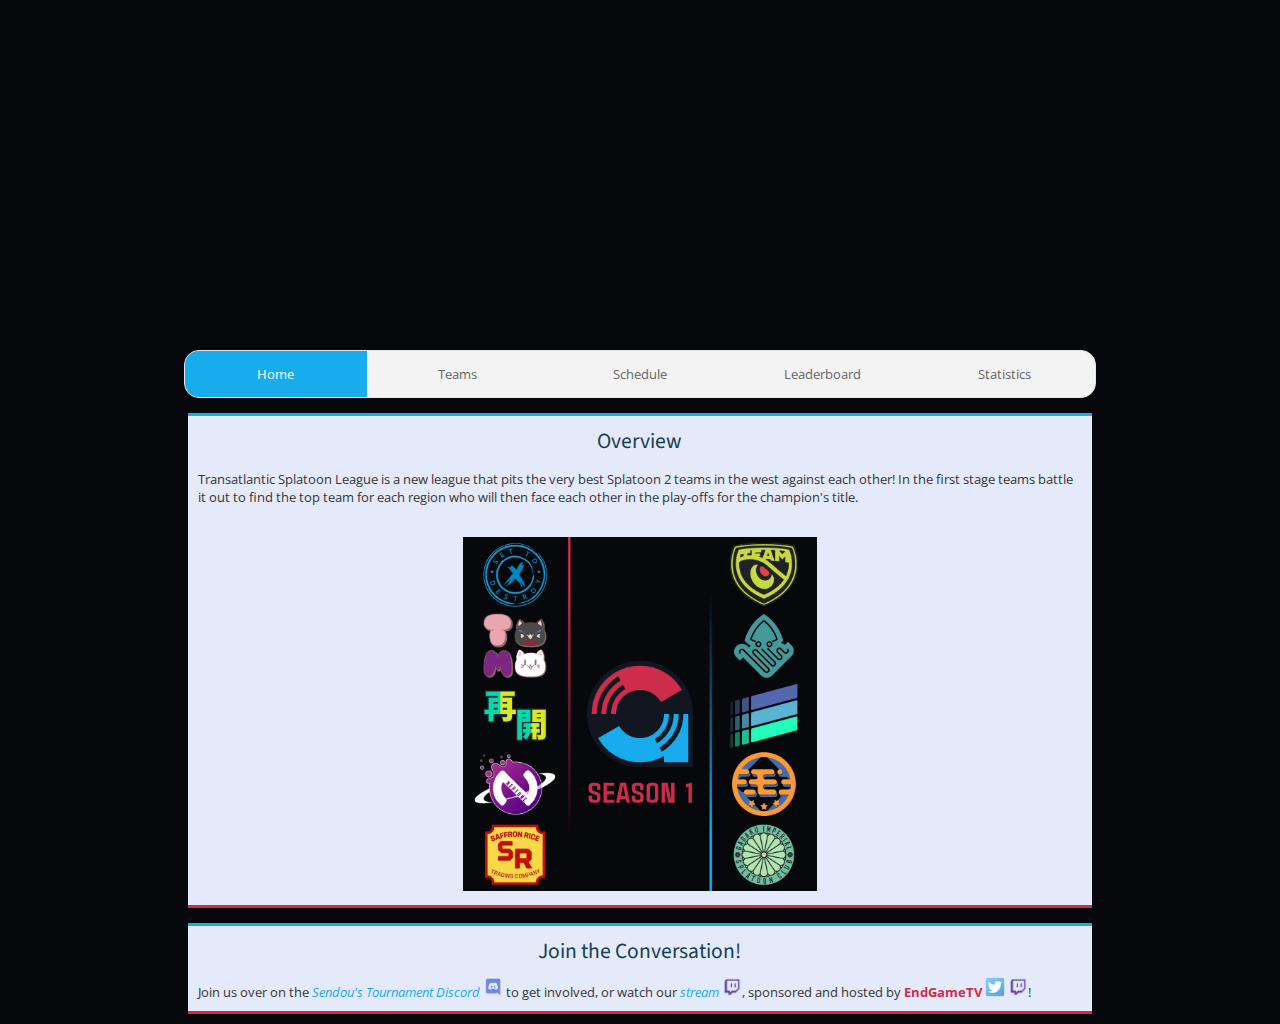
<file: index.html>
<!DOCTYPE html>
<html lang="en">
<head>
	<meta charset="utf-8">
    <link rel="shortcut icon" href="./img/logos/favicon.ico" type="image/x-icon">
    <link href="https://fonts.googleapis.com/css?family=Open+Sans|Roboto|Source+Sans+Pro|PT+Sans" rel="stylesheet">
    <title>Transatlantic Splatoon League</title>
    <link href="./style.css" rel="stylesheet">
</head>

<body> 
    <div id="wrapper">
        <div id="bg_img"></div>
    </div>

    <div class="clearfix"></div>

    <div id="container">
        <div class="nav">
            <ul>
                    <li><a class="active" href="./">Home</a></li>
                    <li><a href="./teams.html">Teams</a></li>
                    <li><a href="./schedule.html">Schedule</a></li>
                    <li><a href="./leaderboard.html">Leaderboard</a></li>
                    <li class="dropdown">
                        <a href="javascript:void(0)" class="dropbtn">Statistics</a>
                        <div class="dropdown-content">
                            <a href="./statistics/teams.html">Teams</a>
                            <a href="./statistics/maps.html">Maps</a>
                            <a href="./statistics/weapons.html">Weapons</a>
                            <a href="./statistics/modes.html">Modes</a>
                            <a href="./statistics/players.html">Players</a>
                        </div>
                    </li>
            </ul>
        </div>

        <div class="content">
            <header id="current-tournament">Overview</header>
            <p>Transatlantic Splatoon League is a new league that pits the very best Splatoon 2 teams in the west against each other! 
                In the first stage teams battle it out to find the top team for each region who will then face each other in the play-offs for the champion's title.</p>
            

            <br />
            <center><img src="./img/logos/Season_1_Generic.png" class="season_img"/></center>
        </div>

        <div class="content">
            <header id="convo">Join the Conversation!</header>
            Join us over on the <i>Sendou's Tournament Discord</i> <a href="https://discord.gg/88fUThe"><img src="./img/logos/discord.png" title="Discord" style="width:20px;height:20px;" /></a> to get involved, 
            or watch our <i>stream</i> <a href="https://twitch.com/sendou"><img src="./img/logos/twitch.png" title="Twitch" style="width:20px;height:20px;" /></a>, 
            sponsored and hosted by <b>EndGameTV</b> <a href="https://twitter.com/EndGame_TV"><img src="./img/logos/twitter.png" title="Twitter" style="width:20px;height:20px;" /></a> <a href="https://twitch.com/endgametv1"><img src="./img/logos/twitch.png" title="Twitch" style="width:20px;height:20px;" /></a>! 
        </div>


        <!--
        <div class=content>
            <header id="social">Social</header>
            <center>
                <a class="twitter-timeline"  href="https://twitter.com/TobyBaratta/lists/splatasl" data-widget-id="974487317732732928">#SplatTASL Tweets</a>
                <script>!function(d,s,id){var js,fjs=d.getElementsByTagName(s)[0],p=/^http:/.test(d.location)?'http':'https';if(!d.getElementById(id)){js=d.createElement(s);js.id=id;js.src=p+"://platform.twitter.com/widgets.js";fjs.parentNode.insertBefore(js,fjs);}}(document,"script","twitter-wjs");</script>
            </center>
        </div>

         <div class="content">
            <header id="play-of-the-week">Play of the Week</header>
            <div class="showcase">Lorem ipsum dolor sit amet, consectetur adipiscing elit, sed do eiusmod tempor incididunt ut labore et dolore magna aliqua. Ut enim ad minim veniam, quis nostrud exercitation ullamco laboris nisi ut aliquip ex ea commodo consequat. Duis aute irure dolor in reprehenderit in voluptate velit esse cillum dolore eu fugiat nulla pariatur. Excepteur sint occaecat cupidatat non proident, sunt in culpa qui officia deserunt mollit anim id est laborum.</div>

            <h3>Lorem Ipsum</h3>
            <p>Lorem ipsum dolor sit amet, consectetur adipiscing elit, sed do eiusmod tempor incididunt ut labore et dolore magna aliqua. Ut enim ad minim veniam, quis nostrud exercitation ullamco laboris nisi ut aliquip ex ea commodo consequat. Duis aute irure dolor in reprehenderit in voluptate velit esse cillum dolore eu fugiat nulla pariatur. Excepteur sint occaecat cupidatat non proident, sunt in culpa qui officia deserunt mollit anim id est laborum</p>
        </div> -->
    </div>
</body>
</html>
</file>
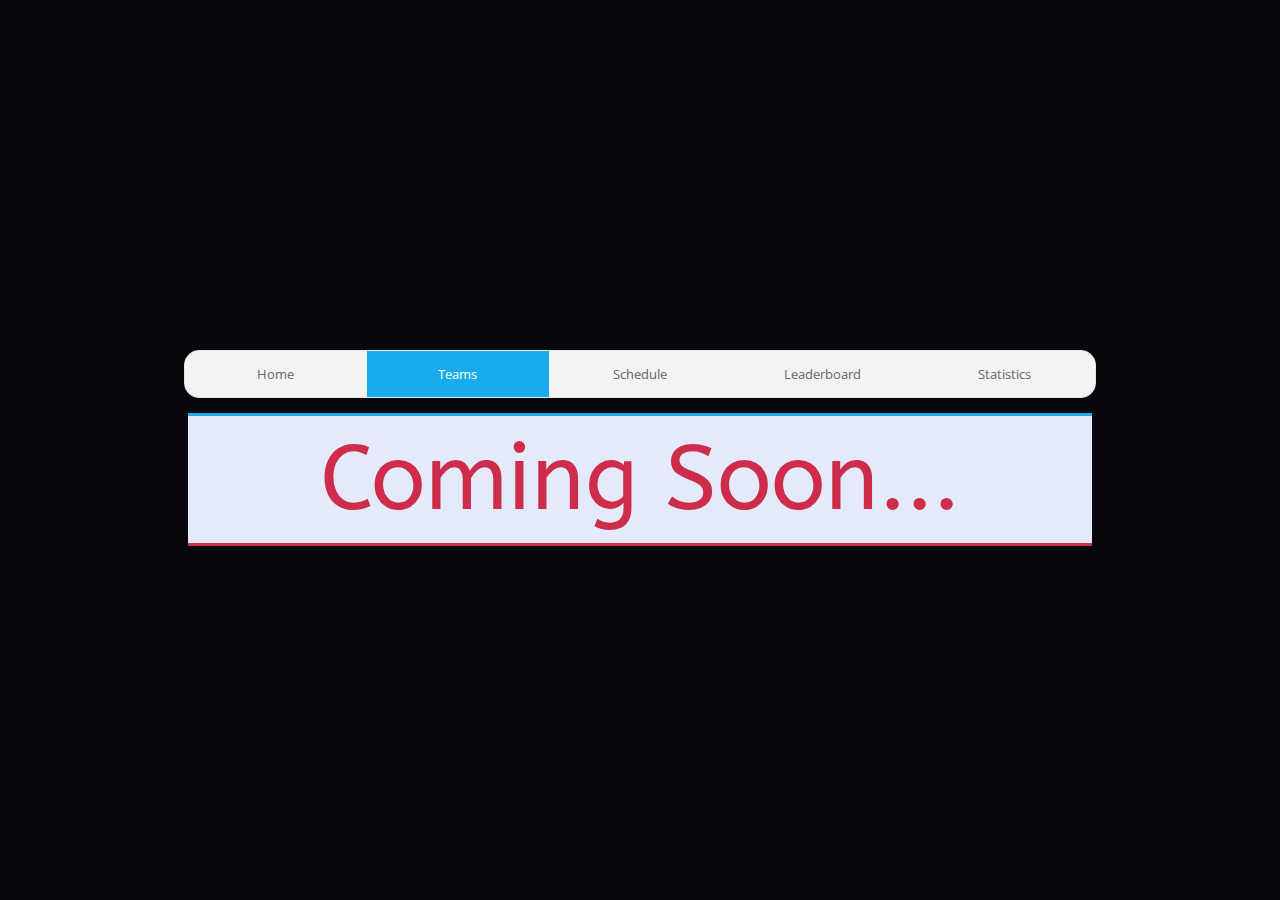
<file: header.html>
<!DOCTYPE html>
<html lang="en">
<head>
	<meta charset="utf-8">
    <link rel="shortcut icon" href="./img/logos/favicon.ico" type="image/x-icon">
    <link href="https://fonts.googleapis.com/css?family=Open+Sans|Roboto|Source+Sans+Pro|PT+Sans|ABeeZee" rel="stylesheet">

    <link href="./style.css" rel="stylesheet">
</head>

<body> 
    <div id="wrapper">
        <div id="bg_img"></div>
    </div>

    <div class="clearfix"></div>

    <div id="container">
        <div class="nav">
            <ul>
                    <li><a href="./">Home</a></li>
                    <li><a class="active" href="./teams.html">Teams</a></li>
                    <li><a href="./schedule.html">Schedule</a></li>
                    <li><a href="./leaderboard.html">Leaderboard</a></li>
                    <li class="dropdown">
                        <a href="javascript:void(0)" class="dropbtn">Statistics</a>
                        <div class="dropdown-content">
                            <a href="./statistics/teams.html">Teams</a>
                            <a href="./statistics/maps.html">Maps</a>
                            <a href="./statistics/weapons.html">Weapons</a>
                            <a href="./statistics/modes.html">Modes</a>
                            <a href="./statistics/players.html">Players</a>
                        </div>
                    </li>
            </ul>
        </div>
    </div>
    <div class="content">
        <tbd>Coming Soon...</tbd>
    </div>
</body>
</html>
</file>
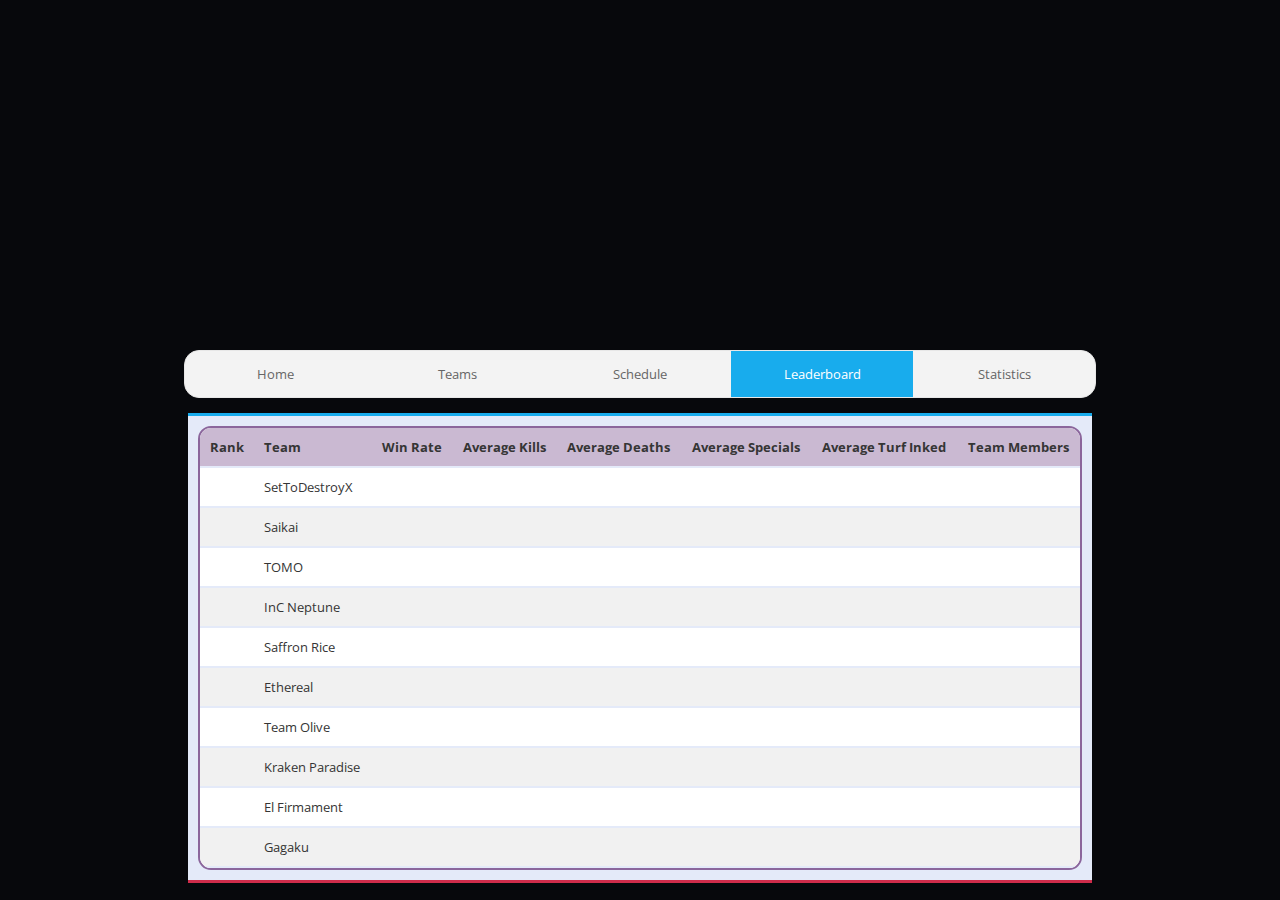
<file: leaderboard.html>
<!DOCTYPE html>
<html lang="en">
<head>
	<meta charset="utf-8">
    <link rel="shortcut icon" href="./img/logos/favicon.ico" type="image/x-icon">
    <link href="https://fonts.googleapis.com/css?family=Open+Sans|Roboto|Source+Sans+Pro|PT+Sans|ABeeZee" rel="stylesheet">
    <title>Transatlantic Splatoon League</title>

    <link href="./style.css" rel="stylesheet">
    <script src="./transatlantic.js"></script>
</head>

<body> 
    <div id="wrapper">
        <div id="bg_img"></div>
    </div>

    <div class="clearfix"></div>

    <div id="container">
        <div class="nav">
            <ul>
                <li><a href="./">Home</a></li>
                <li><a href="./teams.html">Teams</a></li>
                <li><a href="./schedule.html">Schedule</a></li>
                <li><a class="active" href="./leaderboard.html">Leaderboard</a></li>
                <li class="dropdown">
                    <a href="javascript:void(0)" class="dropbtn">Statistics</a>
                    <div class="dropdown-content">
                        <a href="./statistics/teams.html">Teams</a>
                        <a href="./statistics/maps.html">Maps</a>
                        <a href="./statistics/weapons.html">Weapons</a>
                        <a href="./statistics/modes.html">Modes</a>
                        <a href="./statistics/players.html">Players</a>
                    </div>
                </li>
            </ul>
        </div>

        <div class="content">
            <table id="leaderboard">
                <thead>
                    <tr>
                        <th onclick="sortTable(0)">Rank</th>
                        <th onclick="sortTable(1)">Team</th>
                        <th onclick="sortTable(2)">Win Rate</th>
                        <th onclick="sortTable(3)">Average Kills</th>
                        <th onclick="sortTable(4)">Average Deaths</th>
                        <th onclick="sortTable(5)">Average Specials</th>
                        <th onclick="sortTable(6)">Average Turf Inked</th>
                        <th onclick="sortTable(7)">Team Members</th>
                    </tr>
                </thead>
                <tbody>
                    <tr>
                        <td data-column="Rank"></td>
                        <td data-column="Team">SetToDestroyX</td>
                        <td data-column="Win Rate"></td>
                        <td data-column="Average Kills"></td>
                        <td data-column="Average Deaths"></td>
                        <td data-column="Average Specials"></td>
                        <td data-column="Average Turf Inked"></td>
                        <td data-column="Team Members"></td>
                    </tr>
                    <tr>
                        <td data-column="Rank"></td>
                        <td data-column="Team">Saikai</td>
                        <td data-column="Win Rate"></td>
                        <td data-column="Average Kills"></td>
                        <td data-column="Average Deaths"></td>
                        <td data-column="Average Specials"></td>
                        <td data-column="Average Turf Inked"></td>
                        <td data-column="Team Members"></td>
                    </tr>
                    <tr>
                        <td data-column="Rank"></td>
                        <td data-column="Team">TOMO</td>
                        <td data-column="Win Rate"></td>
                        <td data-column="Average Kills"></td>
                        <td data-column="Average Deaths"></td>
                        <td data-column="Average Specials"></td>
                        <td data-column="Average Turf Inked"></td>
                        <td data-column="Team Members"></td>
                    </tr>
                    <tr>
                        <td data-column="Rank"></td>
                        <td data-column="Team">InC Neptune</td>
                        <td data-column="Win Rate"></td>
                        <td data-column="Average Kills"></td>
                        <td data-column="Average Deaths"></td>
                        <td data-column="Average Specials"></td>
                        <td data-column="Average Turf Inked"></td>
                        <td data-column="Team Members"></td>
                    </tr>
                    <tr>
                        <td data-column="Rank"></td>
                        <td data-column="Team">Saffron Rice</td>
                        <td data-column="Win Rate"></td>
                        <td data-column="Average Kills"></td>
                        <td data-column="Average Deaths"></td>
                        <td data-column="Average Specials"></td>
                        <td data-column="Average Turf Inked"></td>
                        <td data-column="Team Members"></td>
                    </tr>
                    <tr>
                        <td data-column="Rank"></td>
                        <td data-column="Team">Ethereal</td>
                        <td data-column="Win Rate"></td>
                        <td data-column="Average Kills"></td>
                        <td data-column="Average Deaths"></td>
                        <td data-column="Average Specials"></td>
                        <td data-column="Average Turf Inked"></td>
                        <td data-column="Team Members"></td>
                    </tr>
                    <tr>
                        <td data-column="Rank"></td>
                        <td data-column="Team">Team Olive</td>
                        <td data-column="Win Rate"></td>
                        <td data-column="Average Kills"></td>
                        <td data-column="Average Deaths"></td>
                        <td data-column="Average Specials"></td>
                        <td data-column="Average Turf Inked"></td>
                        <td data-column="Team Members"></td>
                    </tr>
                    <tr>
                        <td data-column="Rank"></td>
                        <td data-column="Team">Kraken Paradise</td>
                        <td data-column="Win Rate"></td>
                        <td data-column="Average Kills"></td>
                        <td data-column="Average Deaths"></td>
                        <td data-column="Average Specials"></td>
                        <td data-column="Average Turf Inked"></td>
                        <td data-column="Team Members"></td>
                    </tr>
                    <tr>
                        <td data-column="Rank"></td>
                        <td data-column="Team">El Firmament</td>
                        <td data-column="Win Rate"></td>
                        <td data-column="Average Kills"></td>
                        <td data-column="Average Deaths"></td>
                        <td data-column="Average Specials"></td>
                        <td data-column="Average Turf Inked"></td>
                        <td data-column="Team Members"></td>
                    </tr>
                    <tr>
                        <td data-column="Rank"></td>
                        <td data-column="Team">Gagaku</td>
                        <td data-column="Win Rate"></td>
                        <td data-column="Average Kills"></td>
                        <td data-column="Average Deaths"></td>
                        <td data-column="Average Specials"></td>
                        <td data-column="Average Turf Inked"></td>
                        <td data-column="Team Members"></td>
                    </tr>
                </tbody>
            </table>
        </div>

    </div>
</body>
</html>
</file>
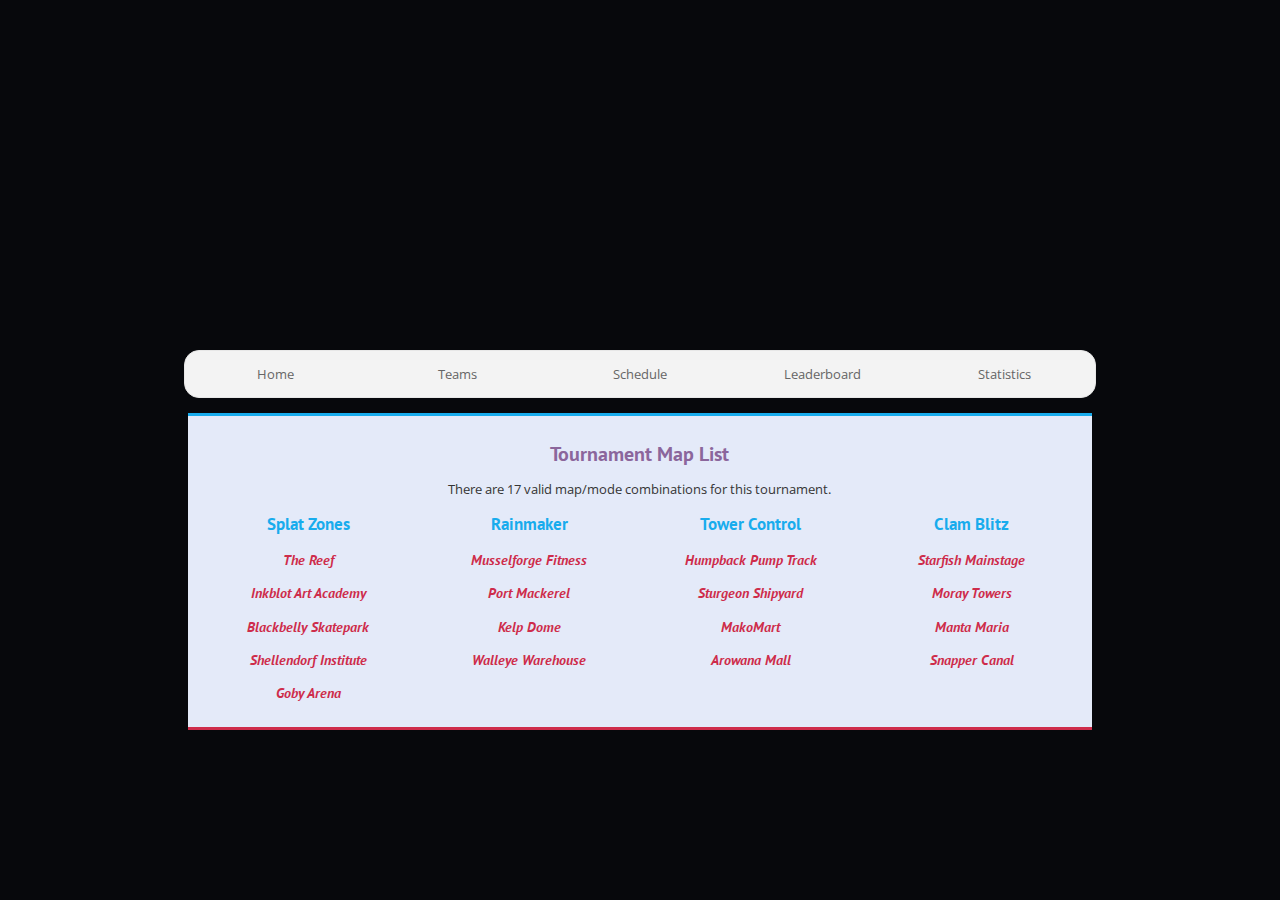
<file: maps.html>
<!DOCTYPE html>
<html lang="en">
<head>
	<meta charset="utf-8">
    <link rel="shortcut icon" href="./img/logos/favicon.ico" type="image/x-icon">
    <link href="https://fonts.googleapis.com/css?family=Open+Sans|Roboto|Source+Sans+Pro|PT+Sans|ABeeZee" rel="stylesheet">
    <title>Transatlantic Splatoon League</title>

    <link href="./style.css" rel="stylesheet">
</head>

<body> 
    <div id="wrapper">
        <div id="bg_img"></div>
    </div>

    <div class="clearfix"></div>

    <div id="container">
        <div class="nav">
            <ul>
                <li><a href="./">Home</a></li>
                <li><a href="./teams.html">Teams</a></li>
                <li><a href="./schedule.html">Schedule</a></li>
                <li><a href="./leaderboard.html">Leaderboard</a></li>
                <li class="dropdown">
                    <a href="javascript:void(0)" class="dropbtn">Statistics</a>
                    <div class="dropdown-content">
                        <a href="./statistics/teams.html">Teams</a>
                        <a href="./statistics/maps.html">Maps</a>
                        <a href="./statistics/weapons.html">Weapons</a>
                        <a href="./statistics/modes.html">Modes</a>
                        <a href="./statistics/players.html">Players</a>
                    </div>
                </li>
            </ul>
        </div>
    </div>
    <div class="content">
        <center> 
            <h1>Tournament Map List</h1>
            There are 17 valid map/mode combinations for this tournament. <br />
        
        <div id="mapwrapper">
                <div id="column">
                    <center>
                        <h2>Splat Zones</h2>
                        <h3>The Reef</h3>
                        <h3>Inkblot Art Academy</h3>
                        <h3>Blackbelly Skatepark</h3>
                        <h3>Shellendorf Institute</h3>
                        <h3>Goby Arena</h3> 
                    </center>
                </div>
                
                <div id="column">
                    <center>
                        <h2>Rainmaker</h2>
                        <h3>Musselforge Fitness</h3>
                        <h3>Port Mackerel</h3>
                        <h3>Kelp Dome</h3>
                        <h3>Walleye Warehouse</h3>
                    </center>
                </div>

                <div id="column">
                    <center>
                        <h2>Tower Control</h2>
                        <h3>Humpback Pump Track</h3>
                        <h3>Sturgeon Shipyard</h3>
                        <h3>MakoMart</h3>
                        <h3>Arowana Mall</h3>
                    </center>
                </div>
                       
                <div id="column2">
                    <center> 
                        <h2>Clam Blitz</h2>
                        <h3>Starfish Mainstage</h3>
                        <h3>Moray Towers</h3>
                        <h3>Manta Maria</h3>
                        <h3>Snapper Canal</h3>
                    </center>
                </div> 
        </div>
    </div>
</body>
</html>
</file>
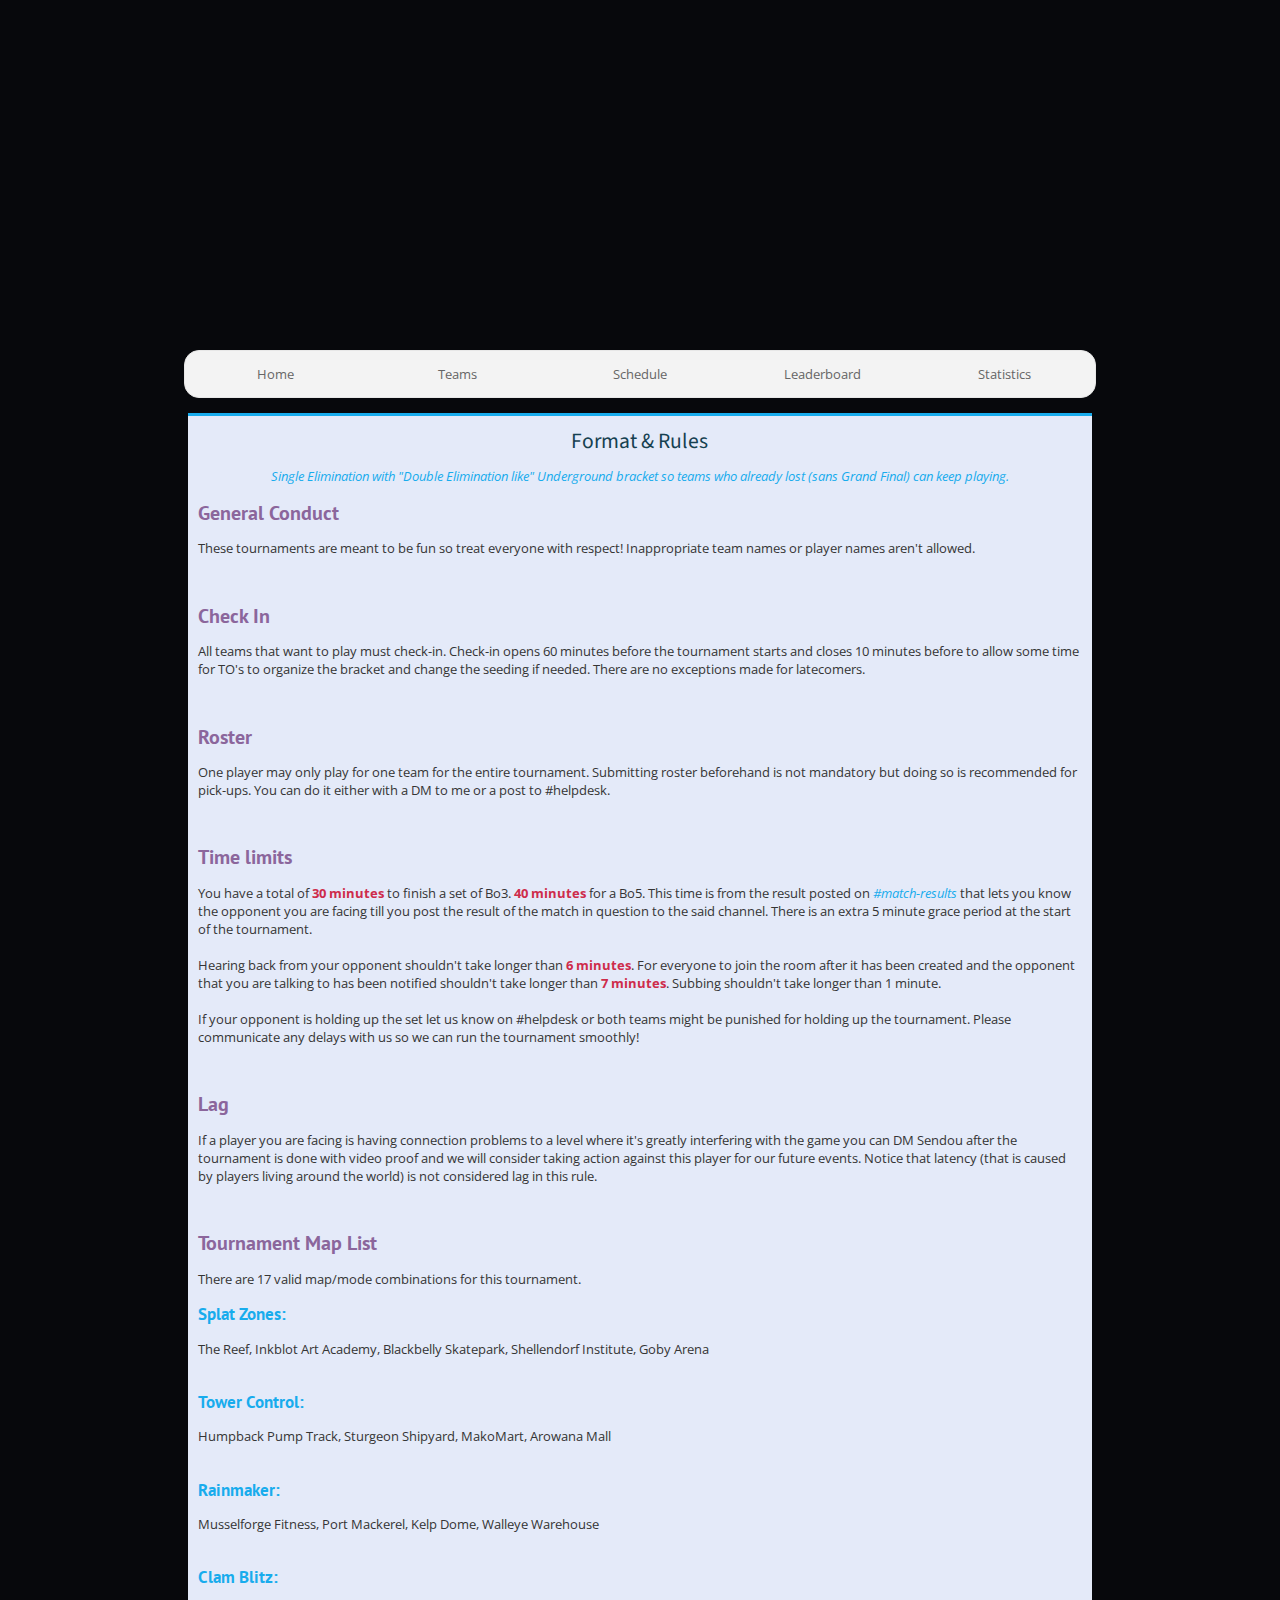
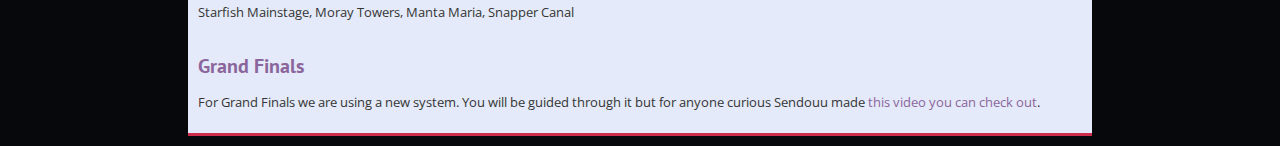
<file: rules.html>
<!DOCTYPE html>
<html lang="en">
<head>
	<meta charset="utf-8">
    <link rel="shortcut icon" href="./img/logos/favicon.ico" type="image/x-icon">
    <link href="https://fonts.googleapis.com/css?family=Open+Sans|Roboto|Source+Sans+Pro|PT+Sans" rel="stylesheet">
    <title>Transatlantic Splatoon League</title>

    <link href="./style.css" rel="stylesheet">
</head>

<body> 
    <div id="wrapper">
        <div id="bg_img"></div>
    </div>

    <div class="clearfix"></div>

    <div id="container">
        <div class="nav">
            <ul>
                <li><a href="./">Home</a></li>
                <li><a href="./teams.html">Teams</a></li>
                <li><a href="./schedule.html">Schedule</a></li>
                <li><a href="./leaderboard.html">Leaderboard</a></li>
                <li class="dropdown">
                    <a href="javascript:void(0)" class="dropbtn">Statistics</a>
                    <div class="dropdown-content">
                        <a href="./statistics/teams.html">Teams</a>
                        <a href="./statistics/maps.html">Maps</a>
                        <a href="./statistics/weapons.html">Weapons</a>
                        <a href="./statistics/modes.html">Modes</a>
                        <a href="./statistics/players.html">Players</a>
                    </div>
                </li>
            </ul>
        </div>
        
    <div class="content">

        <header id="rules">Format & Rules</header>
        <center>
            <i>Single Elimination with "Double Elimination like" Underground bracket so teams who already lost (sans Grand Final)
                can keep playing.</i>
        </center>
        <h1>General Conduct</h1>
        <p>These tournaments are meant to be fun so treat everyone with respect!
            Inappropriate team names or player names aren't allowed.</p>
        <br>
        <h1>Check In</h1>
        <p>All teams that want to play must check-in. Check-in opens 60 minutes before the tournament starts and closes 10 minutes
            before to allow some time for TO's to organize the bracket and change the seeding if needed. There are no exceptions
            made for latecomers.
        </p>
        <br>
        <h1>Roster</h1>
        <p>
            One player may only play for one team for the entire tournament. Submitting roster beforehand is not mandatory but doing
            so is recommended for pick-ups. You can do it either with a DM to me or a post to #helpdesk.
        </p>
        <br>
        <h1>Time limits</h1>
        <p>
            You have a total of <b>30 minutes</b> to finish a set of Bo3. <b>40 minutes</b> for a Bo5. This time is from the result posted on <i>#match-results</i>
            that lets you know the opponent you are facing till you post the result of the match in question to the said
            channel. There is an extra 5 minute grace period at the start of the tournament.
            <br><br> Hearing back from your opponent shouldn't take longer than <b>6 minutes</b>. For everyone to join the room after it
            has been created and the opponent that you are talking to has been notified shouldn't take longer than <b>7 minutes</b>.
            Subbing shouldn't take longer than 1 minute.
            <br><br> If your opponent is holding up the set let us know on #helpdesk or both teams might be punished for holding
            up the tournament. Please communicate any delays with us so we can run the tournament smoothly!
        </p>
        <br>
        <h1>Lag</h1>
        <p>
            If a player you are facing is having connection problems to a level where it's greatly interfering with the game you can
            DM Sendou after the tournament is done with video proof and we will consider taking action against this player for
            our future events. Notice that latency (that is caused by players living around the world) is not considered
            lag in this rule.
        </p><br>
        <h1>Tournament Map List</h1>
        There are 17 valid map/mode combinations for this tournament. <br>
        <h2>Splat Zones:</h2> The Reef, Inkblot Art Academy, Blackbelly Skatepark, Shellendorf Institute, Goby Arena
        <br><br>
        <h2>Tower Control:</h2> Humpback Pump Track, Sturgeon Shipyard, MakoMart, Arowana Mall
        <br><br>
        <h2>Rainmaker:</h2> Musselforge Fitness, Port Mackerel, Kelp Dome, Walleye Warehouse
        <br><br>
        <h2>Clam Blitz:</h2> Starfish Mainstage, Moray Towers, Manta Maria, Snapper Canal
        <br><br>
        <h1>Grand Finals</h1>
        <p>For Grand Finals we are using a new system. You will be guided through it but for anyone curious Sendouu made
            <a href="https://youtu.be/ZX_tu-ijlNk">this video you can check out</a>.</p>
    </div>
</body> 
</html>
</file>
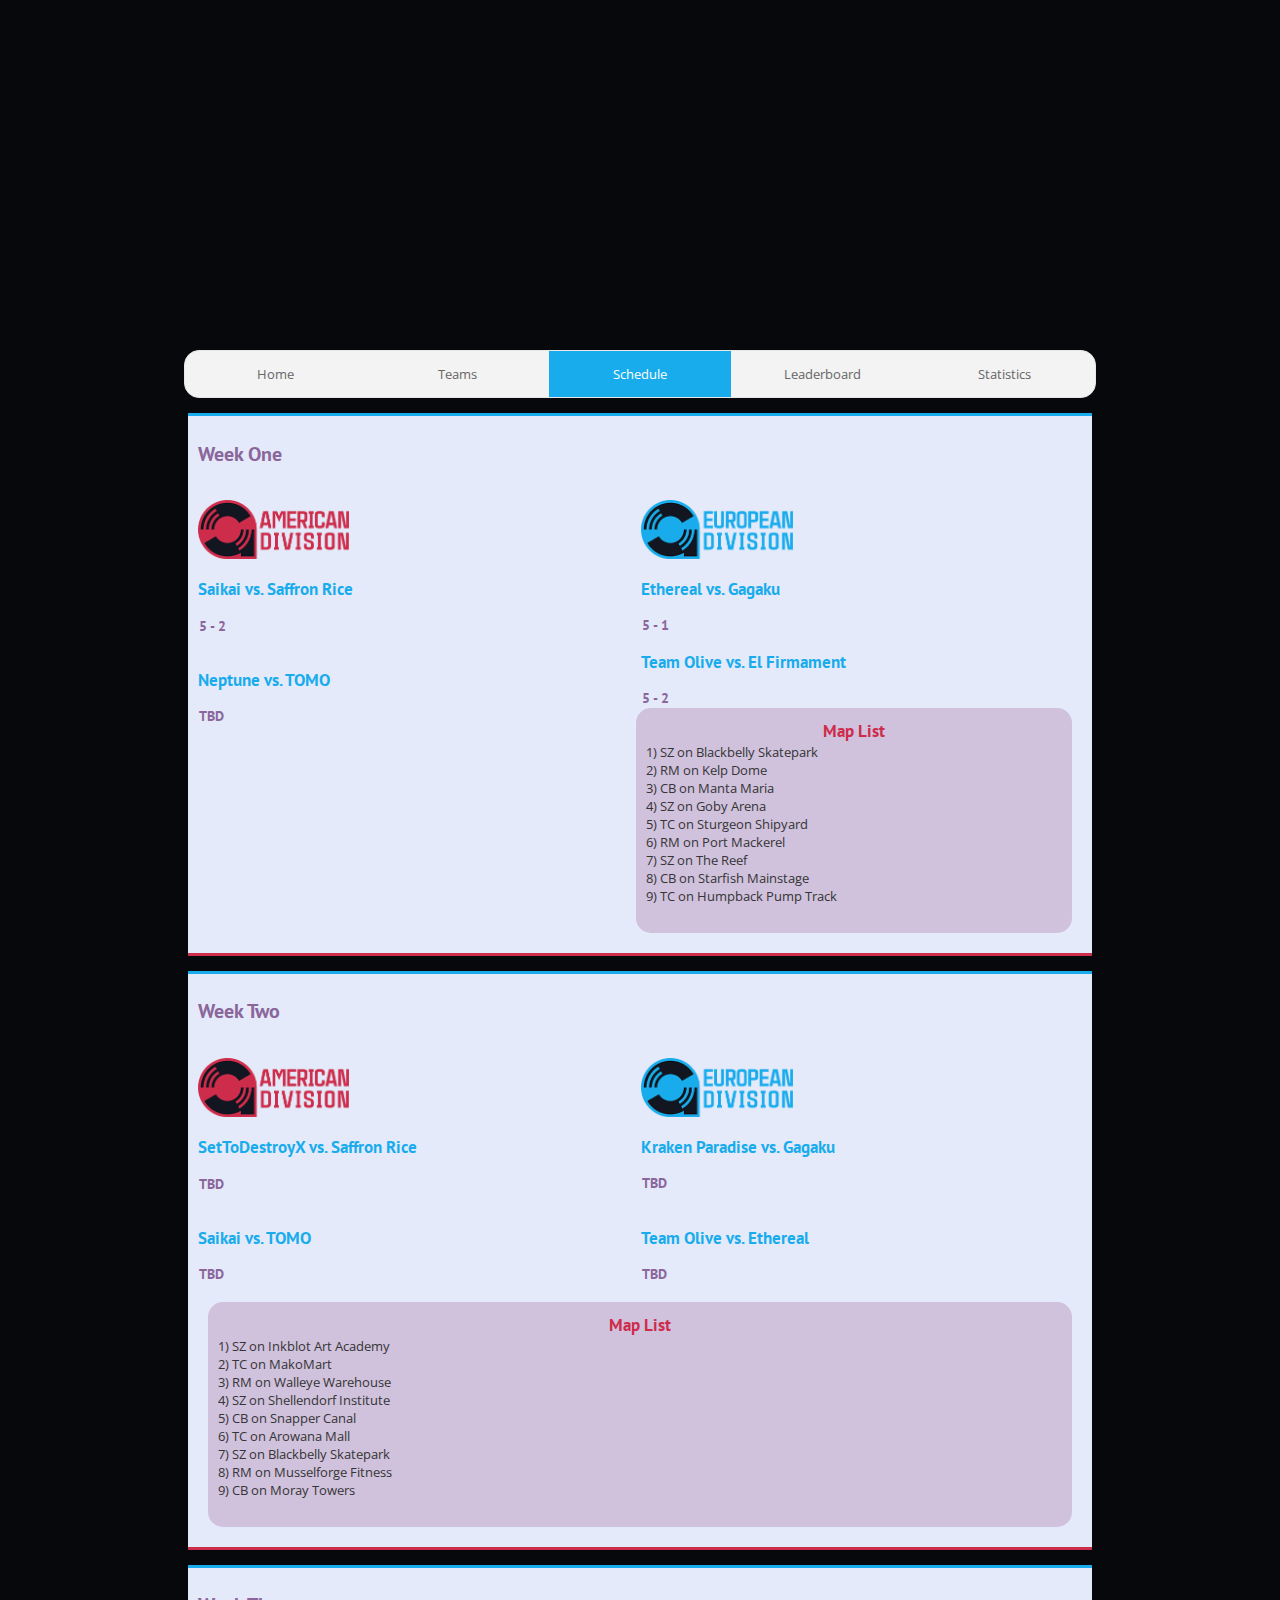
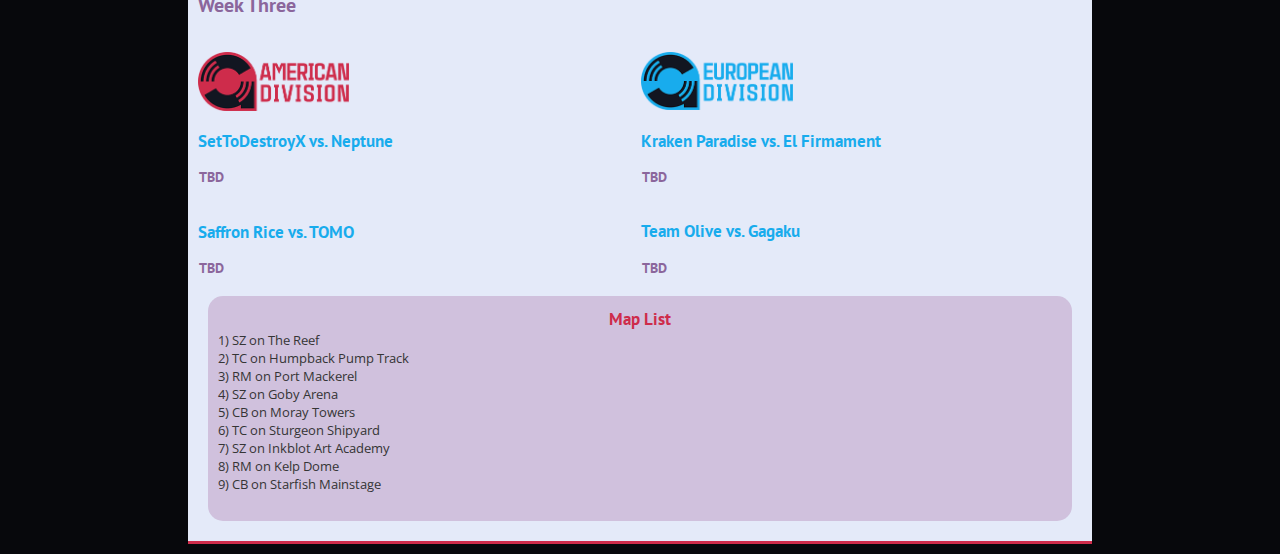
<file: schedule.html>
<!DOCTYPE html>
<html lang="en">
<head>
    <link rel="shortcut icon" href="./img/logos/favicon.ico" type="image/x-icon">
    <link href="https://fonts.googleapis.com/css?family=Open+Sans|Roboto|Source+Sans+Pro|PT+Sans|ABeeZee" rel="stylesheet">
    <title>Transatlantic Splatoon League</title>

    <link href="./style.css" rel="stylesheet">
    <link rel="stylesheet" href="https://use.fontawesome.com/releases/v5.0.8/css/all.css" integrity="sha384-3AB7yXWz4OeoZcPbieVW64vVXEwADiYyAEhwilzWsLw+9FgqpyjjStpPnpBO8o8S"
        crossorigin="anonymous">
</head>

<body>
    <div id="wrapper">
        <div id="bg_img"></div>
    </div>

    <div class="clearfix"></div>

    <div id="container">
        <div class="nav">
            <ul>
                <li>
                    <a href="./">Home</a>
                </li>
                <li>
                    <a href="./teams.html">Teams</a>
                </li>
                <li>
                    <a class="active" href="./schedule.html">Schedule</a>
                </li>
                <li>
                    <a href="./leaderboard.html">Leaderboard</a>
                </li>
                <li class="dropdown">
                    <a href="javascript:void(0)" class="dropbtn">Statistics</a>
                    <div class="dropdown-content">
                        <a href="./statistics/teams.html">Teams</a>
                        <a href="./statistics/maps.html">Maps</a>
                        <a href="./statistics/weapons.html">Weapons</a>
                        <a href="./statistics/modes.html">Modes</a>
                        <a href="./statistics/players.html">Players</a>
                    </div>
                </li>
            </ul>
        </div>

        <div class="content">
            <div class="schedule">
                <h1>Week One</h1>
                <div id="leftdiv">
                    <img src="./img/logos/TASL_League_Logos_American_Div.png" style="width:35%;" />
                    <h2>Saikai vs. Saffron Rice</h2>
                    <h6>5 - 2</h6>
                    <br>
                    <h2>
                        Neptune vs. TOMO
                    </h2>
                    <h6>TBD</h6>
                </div>
                <div id="rightdiv">
                    <img src="./img/logos/TASL_League_Logos_European_Div.png" style="width:35%;" />
                    <h2>Ethereal vs. Gagaku</h2>
                    <h6>5 - 1</h6>
                    <a href="https://www.twitch.tv/videos/242534516" title="Ethereal vs. Gagaku">
                        <i class="fas fa-video" title="Ethereal vs. Gagaku (by EGTV)"></i>
                    </a>
                    <h2>Team Olive vs. El Firmament </h2>
                    <h6>5 - 2 </h6>
                    <a href="https://www.twitch.tv/videos/242434011" title="Olive v. El Firmament">
                        <i class="fas fa-video" title="Olive v. El Firmament Part One (by EGTV)"></i>
                    </a>
                    <a href="https://www.twitch.tv/videos/242435972" title="Olive v. El Firmament">
                        <i class="fas fa-video" title="Olive v. El Firmament Part Two (by EGTV)"></i>
                    </a>
                </div>

                <div class="clearfix"></div>

                <div class="showcase" style="overflow:auto;">
                    <center>
                        <h5>Map List</h5>
                    </center>
                    <div id="threecolumn">
                        1) SZ on Blackbelly Skatepark
                        <br> 2) RM on Kelp Dome
                        <br> 3) CB on Manta Maria
                        <br>
                    </div>

                    <div id="threecolumn">
                        4) SZ on Goby Arena
                        <br> 5) TC on Sturgeon Shipyard
                        <br> 6) RM on Port Mackerel
                        <br>
                    </div>

                    <div id="threecolumn">
                        7) SZ on The Reef
                        <br> 8) CB on Starfish Mainstage
                        <br> 9) TC on Humpback Pump Track
                        <br>
                    </div>
                    <br>
                </div>
            </div>
        </div>
        <div class="content">
            <div class="schedule">
                <h1>Week Two</h1>
                <div id="leftdiv">
                    <img src="./img/logos/TASL_League_Logos_American_Div.png" style="width:35%;" />
                    <h2>SetToDestroyX vs. Saffron Rice</h2>
                    <h6>TBD</h6>
                    <br>
                    <h2>
                        Saikai vs. TOMO
                    </h2>
                    <h6>TBD</h6>
                </div>
                <div id="rightdiv">
                    <img src="./img/logos/TASL_League_Logos_European_Div.png" style="width:35%;" />
                    <h2>Kraken Paradise vs. Gagaku</h2>
                    <h6>TBD</h6>
                    <br>
                    <h2>Team Olive vs. Ethereal </h2>
                    <h6>TBD</h6>
                    <br>
                </div>

                <div class="clearfix"></div>

                <div class="showcase" style="overflow:auto;">
                    <center>
                        <h5>Map List</h5>
                    </center>
                    <div id="threecolumn">
                        1) SZ on Inkblot Art Academy
                        <br> 2) TC on MakoMart
                        <br> 3) RM on Walleye Warehouse
                        <br>
                    </div>
                    <div id="threecolumn">
                        4) SZ on Shellendorf Institute
                        <br> 5) CB on Snapper Canal
                        <br> 6) TC on Arowana Mall
                        <br>
                    </div>
                    <div id="threecolumn">
                        7) SZ on Blackbelly Skatepark
                        <br> 8) RM on Musselforge Fitness
                        <br> 9) CB on Moray Towers
                        <br>
                    </div>
                    <br>
                </div>
            </div>
        </div>
        <div class="content">
            <div class="schedule">
                <h1>Week Three</h1>
                <div id="leftdiv">
                    <img src="./img/logos/TASL_League_Logos_American_Div.png" style="width:35%;" />
                    <h2>SetToDestroyX vs. Neptune</h2>
                    <h6>TBD</h6>
                    <br>
                    <h2>
                        Saffron Rice vs. TOMO
                    </h2>
                    <h6>TBD</h6>
                </div>
                <div id="rightdiv">
                    <img src="./img/logos/TASL_League_Logos_European_Div.png" style="width:35%;" />
                    <h2>Kraken Paradise vs. El Firmament</h2>
                    <h6>TBD</h6>
                    <br>
                    <h2>Team Olive vs. Gagaku </h2>
                    <h6>TBD</h6>
                    <br>
                </div>

                <div class="clearfix"></div>

                <div class="showcase" style="overflow:auto;">
                    <center>
                        <h5>Map List</h5>
                    </center>
                    <div id="threecolumn">
                        1) SZ on The Reef
                        <br> 2) TC on Humpback Pump Track
                        <br> 3) RM on Port Mackerel
                        <br>
                    </div>
                    <div id="threecolumn">
                        4) SZ on Goby Arena
                        <br> 5) CB on Moray Towers
                        <br> 6) TC on Sturgeon Shipyard
                        <br>
                    </div>
                    <div id="threecolumn">
                        7) SZ on Inkblot Art Academy
                        <br> 8) RM on Kelp Dome
                        <br> 9) CB on Starfish Mainstage
                        <br>
                    </div>
                    <br>
                </div>
            </div>
        </div>
    </div>
</body>
</html>
</file>
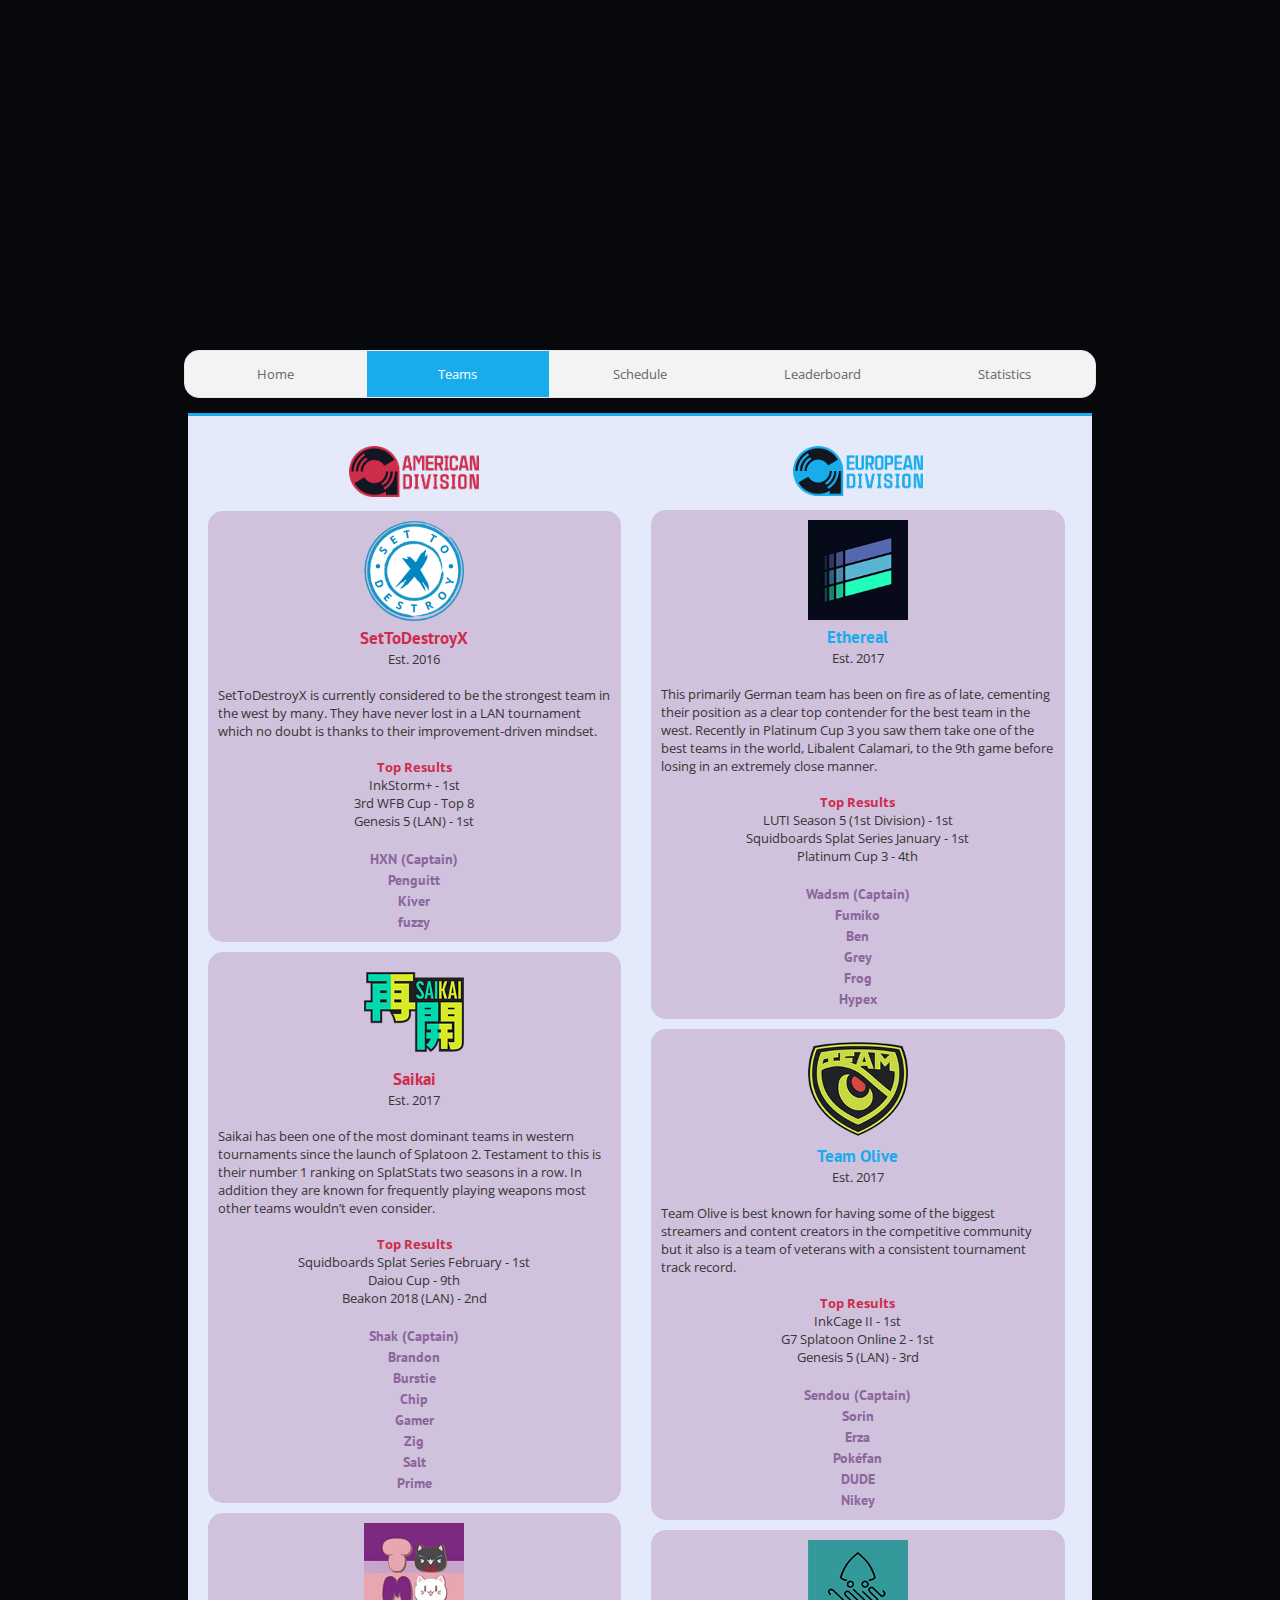
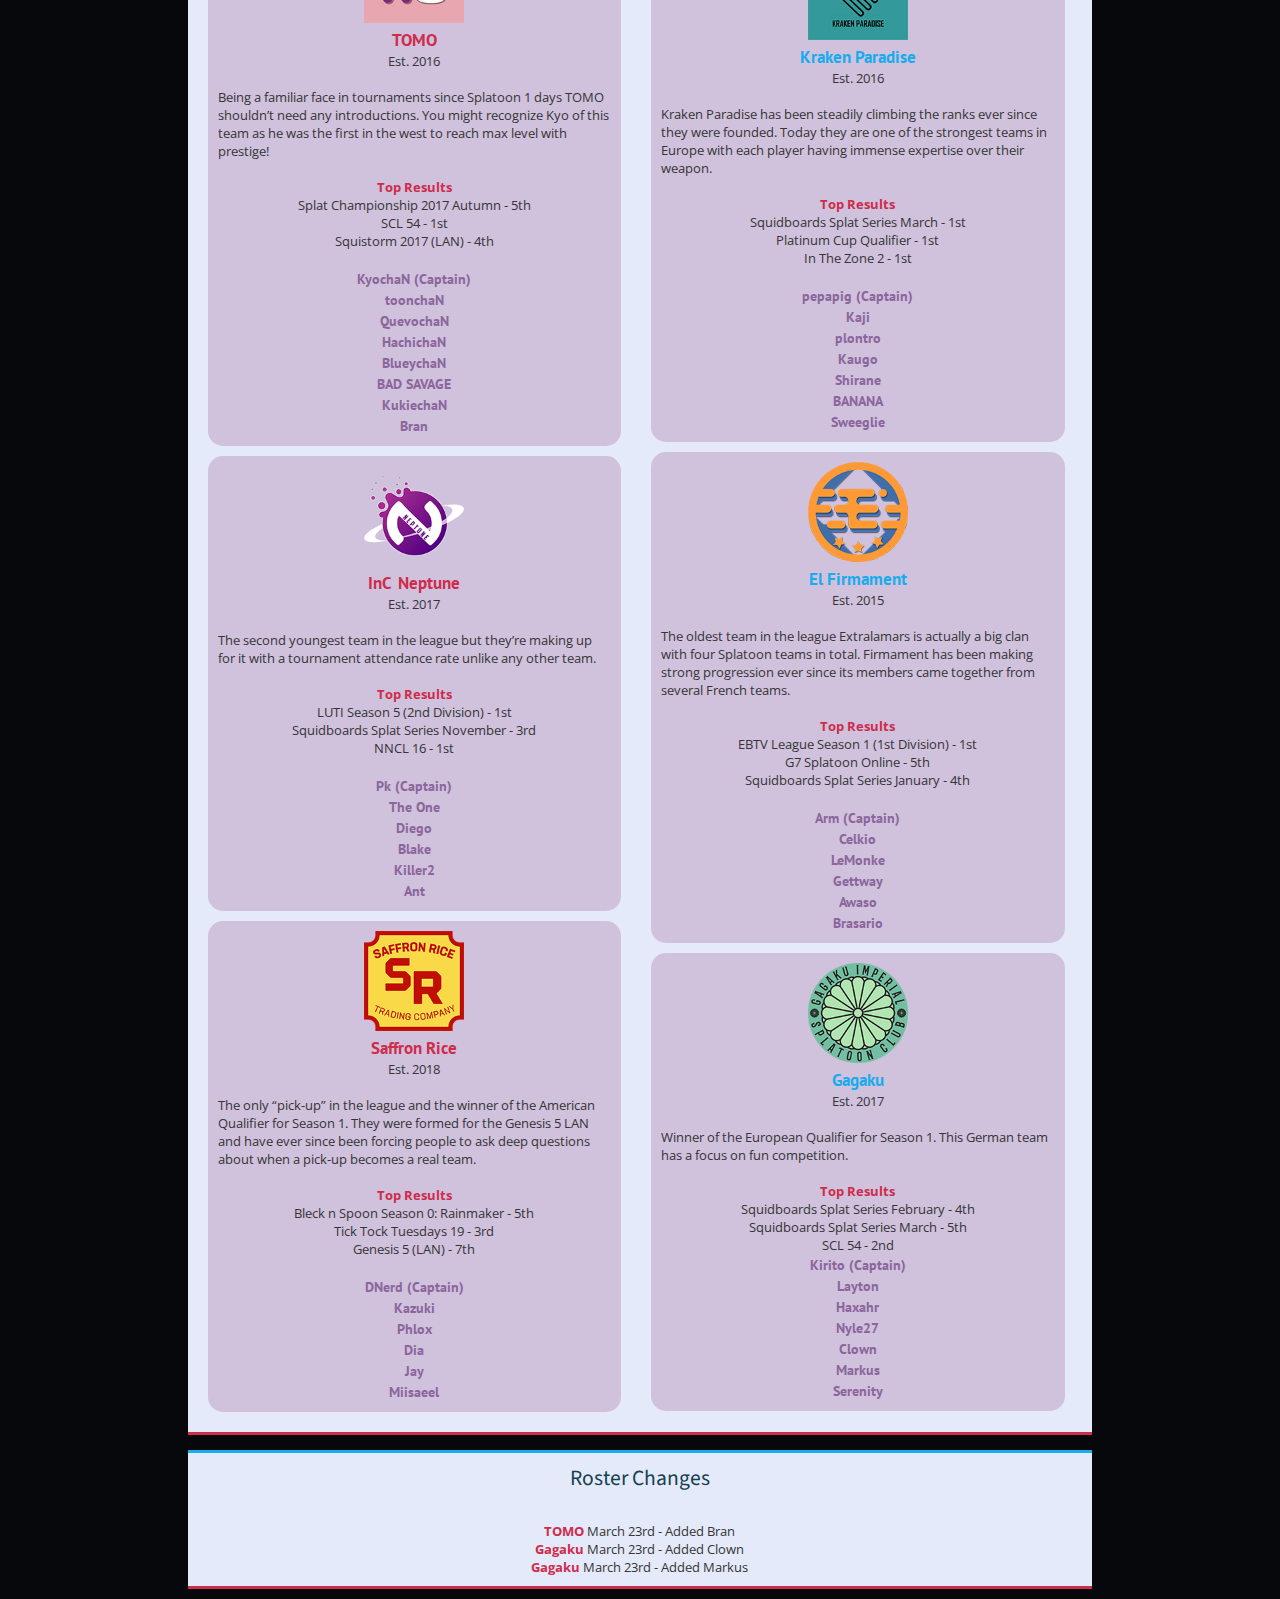
<file: teams.html>
<!DOCTYPE html>
<html lang="en">
<head>
	<meta charset="utf-8">
    <link rel="shortcut icon" href="./img/logos/favicon.ico" type="image/x-icon">
    <link href="https://fonts.googleapis.com/css?family=Open+Sans|Roboto|Source+Sans+Pro|PT+Sans|ABeeZee" rel="stylesheet">
    <title>Transatlantic Splatoon League</title>

    <link href="./style.css" rel="stylesheet">
    <link rel="stylesheet" href="https://cdnjs.cloudflare.com/ajax/libs/font-awesome/4.7.0/css/font-awesome.min.css">
</head>

<body> 
    <div id="wrapper">
        <div id="bg_img"></div>
    </div>

    <div class="clearfix"></div>

    <div id="container">
        <div class="nav">
            <ul>
                <li><a href="./">Home</a></li>
                <li><a class="active" href="./teams.html">Teams</a></li>
                <li><a href="./schedule.html">Schedule</a></li>
                <li><a href="./leaderboard.html">Leaderboard</a></li>
                <li class="dropdown">
                    <a href="javascript:void(0)" class="dropbtn">Statistics</a>
                    <div class="dropdown-content">
                        <a href="./statistics/teams.html">Teams</a>
                        <a href="./statistics/maps.html">Maps</a>
                        <a href="./statistics/weapons.html">Weapons</a>
                        <a href="./statistics/modes.html">Modes</a>
                        <a href="./statistics/players.html">Players</a>
                    </div>
                </li>
            </ul>
        </div>
    </div>
    <div class="content">
        <div id="leftdiv">
            <center>
                <img src="./img/logos/TASL_League_Logos_American_Div.png" style="width:30%;" />
            </center>

            <div class="showcase">
                <center>
                    <img src="./img/logos/StDx2.png" style="width:100px;height:100px;" />
                    <h5><a href="https://twitter.com/SetToDestroyX">SetToDestroyX</a></h5>
                    Est. 2016
                </center><br />
                SetToDestroyX is currently considered to be the strongest team in the west by many. They have never lost in a LAN tournament which no doubt is thanks to their improvement-driven mindset.
               <br /> <br><center>
                <b>Top Results</b><br>
                InkStorm+ - 1st <br>
                3rd WFB Cup - Top 8 <br>
                Genesis 5 (LAN) - 1st <br>
                <br>
                <h6><a href="https://twitter.com/StDxHXN">HXN</a>  (Captain)</h6>
                <h6><a href="https://twitter.com/StDxPenguitt">Penguitt</a></h6>
                <h6><a href="https://twitter.com/StDxKiver">Kiver</a></h6>
                <h6><a href="https://twitter.com/StDxfuzzyy">fuzzy</a></h6>
                </center>

            </div>

            <div class="showcase">
                <center>
                    <img src="./img/logos/Saikai.png" style="width:100px;height:100px;" />
                    <h5><a href="https://twitter.com/Saikai_Spl">Saikai</a></h5>
                    Est. 2017
                </center><br />
                Saikai has been one of the most dominant teams in western tournaments since the launch of Splatoon 2. Testament to this is their number 1 ranking on SplatStats two seasons in a row. In addition they are known for frequently playing weapons most other teams wouldn’t even consider.
                <br /> <br><center>

                    <b>Top Results</b><br>
                    Squidboards Splat Series February - 1st <br>
                    Daiou Cup - 9th <br>
                    Beakon 2018 (LAN) - 2nd <br>
                    <br>
                    <h6><a href="https://twitter.com/YaBoiShak">Shak</a> (Captain) </h6>
                    <h6><a href="https://twitter.com/datredy0shi">Brandon</a></h6>
                    <h6><a href="https://twitter.com/Burstie_">Burstie</a></h6>
                    <h6><a href="https://twitter.com/ChipsterNova">Chip</a></h6>
                    <h6><a href="https://twitter.com/GamerAdvanced_">Gamer</a></h6>
                    <h6><a href="https://twitter.com/Zigzag9911">Zig</a></h6>
                    <h6><a href="https://twitter.com/Hewo585">Salt</a></h6>
                    <h6><a href="https://twitter.com/F5Prime">Prime</a></h6></center>
            </div>

            <div class="showcase">
                <center>
                    <img src="./img/logos/Team_TOMO.png" style="width:100px;height:100px;" />
                    <h5><a href="https://twitter.com/splatoon_TOMO">TOMO</a></h5>
                    Est. 2016
                </center><br />
                Being a familiar face in tournaments since Splatoon 1 days TOMO shouldn’t need any introductions. You might recognize Kyo of this team as he was the first in the west to reach max level with prestige!
                <br /> <br><center>
                <b>Top Results</b><br>
                Splat Championship 2017 Autumn - 5th <br>
                SCL 54 - 1st<br>
                Squistorm 2017 (LAN) - 4th<br>
                <br>
                <h6><a href="https://twitter.com/KyochaN_TOMO">KyochaN</a> (Captain)</h6>
                <h6><a href="https://twitter.com/toonbeoulve">toonchaN</a></h6>
                <h6><a href="https://twitter.com/Quevokidd_">QuevochaN</a></h6>
                <h6><a href="https://twitter.com/Hachisooo">HachichaN</a></h6>
                <h6><a href="https://twitter.com/BlueTakenoko">BlueychaN</a></h6>
                <h6><a href="https://twitter.com/LalaloopsylandV">BAD SAVAGE</a></h6>
                <h6><a href="https://twitter.com/KukieBun">KukiechaN</a></h6>
                <h6><a href="https://twitter.com/bran_spl">Bran</a></h6></center>
            </div>

            <div class="showcase">
                <center>
                    <img src="./img/logos/Neptune.png" style="width:100px;height:100px;" />
                    <h5><a href="https://twitter.com/InControlHQ">InC</a> <a href="https://twitter.com/Neptune_Splat">Neptune</a> </h5>
                    Est. 2017
                </center><br />
                The second youngest team in the league but they’re making up for it with a tournament attendance rate unlike any other team.
                <br /> <br><center>
                    <b>Top Results</b><br>
                    LUTI Season 5 (2nd Division) - 1st <br>
                    Squidboards Splat Series November - 3rd <br>
                    NNCL 16 - 1st <br>                    
                    <br>
                    <h6><a href="https://twitter.com/Pika_3k">Pk</a> (Captain)</h6> 
                    <h6><a href="https://twitter.com/The_One_spl">The One</a></h6>
                    <h6><a href="https://twitter.com/diegomkw">Diego</a></h6>
                    <h6><a href="https://twitter.com/it_is_Blake">Blake</a></h6>
                    <h6><a href="https://twitter.com/killer2_Sp">Killer2</a></h6>
                    <h6><a href="https://twitter.com/ant1870tbh">Ant</a></h6>

            </div>

            <div class="showcase">
                <center>
                    <img src="./img/logos/Saffron-Rice.png" style="width:100px;height:100px;" />
                    <h5><a href="https://twitter.com/saffronrice_spl">Saffron Rice</a></h5>
                    Est. 2018
                </center>
                <br />
                The only “pick-up” in the league and the winner of the American Qualifier for Season 1. They were formed for the Genesis 5 LAN and have ever since been forcing people to ask deep questions about when a pick-up becomes a real team.
                <br /> <br><center>
                    <b>Top Results</b><br>
                    Bleck n Spoon Season 0: Rainmaker - 5th <br>
                    Tick Tock Tuesdays 19 - 3rd <br>
                    Genesis 5 (LAN) - 7th <br>       
                 <br /> 
                <h6><a href="https://twitter.com/DNerdSplat">DNerd</a> (Captain)</h6>
                <h6><a href="https://twitter.com/sqknight_k">Kazuki</a></h6>
                <h6><a href="https://twitter.com/phloxofbirds">Phlox</a></h6>
                <h6><a href="https://twitter.com/Project_Dia">Dia</a></h6>
                <h6><a href="https://twitter.com/_JayGames">Jay</a></h6>
                <h6><a href="https://twitter.com/Miisaeeeel">Miisaeel</a></h6>
                </center>  
        </div>
		</div>

        <div id="rightdiv">
            <center>
                <img src="./img/logos/TASL_League_Logos_European_Div.png" style="width:30%;" />
            </center>

            <div class="showcase">
                <center>
                    <img src="./img/logos/Ethereal.jpg" style="width:100px;height:100px;" />
                    <h4><a href="https://twitter.com/Ethereal_Spl">Ethereal</a></h4>
                    Est. 2017
                    </center>
                <br />
                This primarily German team has been on fire as of late, cementing their position as a clear top contender for the best team in the west. Recently in Platinum Cup 3 you saw them take one of the best teams in the world, Libalent Calamari, to the 9th game before losing in an extremely close manner.
                <br /> <br><center>
                    <b>Top Results</b><br>
                    LUTI Season 5 (1st Division) - 1st <br>
                    Squidboards Splat Series January - 1st <br>
                    Platinum Cup 3 - 4th <br>
                    <br>
                    <h6><a href="https://twitter.com/TheWadsm">Wadsm</a> (Captain)</h6>
                    <h6><a href="https://twitter.com/tomarimasu_">Fumiko</a></h6>
                    <h6><a href="https://twitter.com/ben_ZNN">Ben</a></h6>
                    <h6><a href="https://twitter.com/Grey_spl">Grey</a></h6>
                    <h6><a href="https://twitter.com/frog_61">Frog</a></h6>
                    <h6><a href="https://twitter.com/HypxV">Hypex</a></h6>
                </center>
                </div>

            
            <div class="showcase">
                <center>
                    <img src="./img/logos/Team_Olive_LOGO.png" style="width:100px;height:100px;" />
                    <h4><a href="https://twitter.com/olivesplatoon">Team Olive</a></h4>
                    Est. 2017
                </center><br />
                Team Olive is best known for having some of the biggest streamers and content creators in the competitive community but it also is a team of veterans with a consistent tournament track record.
                <br /><br/><center>
                <b>Top Results</b><br>
                InkCage II - 1st<br/>
                G7 Splatoon Online 2 - 1st<br/>
                Genesis 5 (LAN) - 3rd<br/>            
                <br /> 
                <h6><a href="https://twitter.com/Sendouc">Sendou</a> (Captain)</h6>
                <h6><a href="https://twitter.com/sorin_mh">Sorin</a></h6>
                <h6><a href="https://twitter.com/Erza_Mh">Erza</a></h6>
                <h6><a href="https://twitter.com/Poke0Yoshi0Fan">Pokéfan</a></h6>
                <h6><a href="https://twitter.com/ThatSrb2DUDE">DUDE</a></h6>
                <h6><a href="https://twitter.com/Nikkeli7">Nikey</a></h6>
                </center>  
            </div>  
            
            <div class="showcase">
                <center>
                    <img src="./img/logos/Kraken-Paradise.png" style="width:100px;height:100px;" />
                    <h4><a href="https://twitter.com/kraken_paradise">Kraken Paradise</a></h4>
                    Est. 2016
                </center>
                <br />
                Kraken Paradise has been steadily climbing the ranks ever since they were founded. Today they are one of the strongest teams in Europe with each player having immense expertise over their weapon.
                <br /><br/><center>
                <b>Top Results</b><br /> 
                Squidboards Splat Series March - 1st<br />      
                Platinum Cup Qualifier - 1st<br />
                In The Zone 2 - 1st<br />       
                <br /> 
                <h6><a href="https://twitter.com/apepapig">pepapig</a> (Captain)</h6>
                <h6><a href="https://twitter.com/itskaji_">Kaji</a></h6>
                <h6><a href="https://twitter.com/itskaji_">plontro</a></h6>
                <h6><a href="https://twitter.com/Kaugo1">Kaugo</a></h6>
                <h6><a href="https://twitter.com/JakobShrine">Shirane</a></h6>
                <h6><a href="https://twitter.com/by_BANANA">BANANA</a></h6>
                <h6><a href="https://twitter.com/Sweeglie_">Sweeglie</a></h6>
                </center> 
            </div>

            <div class="showcase">
                <center>
                    <img src="./img/logos/El-Firmament.png" style="width:100px;height:100px;" />
                    <h4><a href="https://twitter.com/Extralamars">El Firmament</a></h4>
                    Est. 2015
                    </center>
                <br />
                The oldest team in the league Extralamars is actually a big clan with four Splatoon teams in total. Firmament has been making strong progression ever since its members came together from several French teams. 
                <br /><br/><center>
                <b>Top Results</b><br/> 
                EBTV League Season 1 (1st Division) - 1st<br/>
                G7 Splatoon Online - 5th<br/>
                Squidboards Splat Series January - 4th <br/>
                <br /> 
                <h6><a href="https://twitter.com/Arm_S4">Arm</a> (Captain)</h6>
                <h6><a href="https://twitter.com/Celki0">Celkio</a></h6>
                <h6><a href="https://twitter.com/El_Monkey_">LeMonke</a></h6>
                <h6><a href="https://twitter.com/Gettway_owo">Gettway</a></h6>
                <h6><a href="https://twitter.com/ElAwaso">Awaso</a></h6>
                <h6><a href="https://twitter.com/El_Brasario">Brasario</a></h6>

                </center> 
            </div>

            <div class="showcase">
                <center>
                    <img src="./img/logos/Gagaku.png" style="width:100px;height:100px;" />
                    <h4><a href="https://twitter.com/Gagaku_Splat">Gagaku</a></h4>
                    Est. 2017
                </center>
                <br />
                Winner of the European Qualifier for Season 1. This German team has a focus on fun competition.
                <br /> <br>
                <center>
                    <b>Top Results</b><br>
                    Squidboards Splat Series February - 4th <br>
                    Squidboards Splat Series March - 5th <br>
                    SCL 54 - 2nd <br>   
                    <h6><a href="https://twitter.com/KuhnhardtNoa">Kirito</a> (Captain)</h6>
                    <h6><a href="https://twitter.com/Prof_Layton_42">Layton</a></h6>
                    <h6><a href="https://twitter.com/HaxahrSplatoon">Haxahr</a></h6>
                    <h6><a href="https://twitter.com/Nyluuu27">Nyle27</a></h6>
                    <h6><a href="https://twitter.com/Clown_Splat">Clown</a></h6>
                    <h6><a href="https://twitter.com/MarkusSplatoon">Markus</a></h6>
                    <h6>Serenity</h6>
                </center>  
            </div>
        </div>
    </div>

    <div class="content">
            <header id="team-changes">Roster Changes</header> <br>
            <center>
                <b>TOMO</b> March 23rd - Added Bran<br>
                <b>Gagaku</b> March 23rd - Added Clown <br>
                <b>Gagaku</b> March 23rd - Added Markus        
            </center>
    </div>
</body>
</html>
</file>
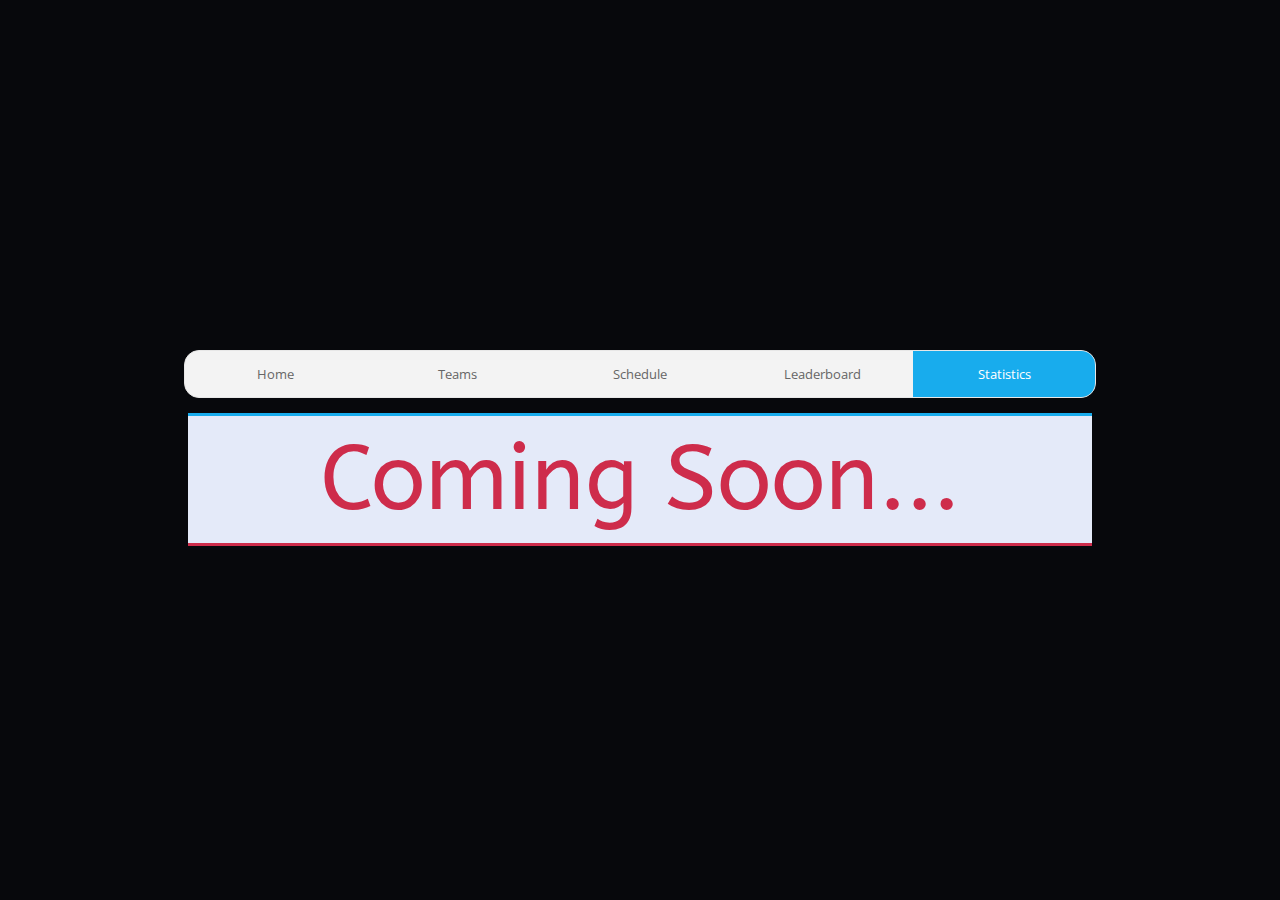
<file: statistics/maps.html>
<!DOCTYPE html>
<html lang="en">
<head>
	<meta charset="utf-8">
    <link rel="shortcut icon" href="./img/logos/favicon.ico" type="image/x-icon">
    <link href="https://fonts.googleapis.com/css?family=Open+Sans|Roboto|Source+Sans+Pro|PT+Sans|ABeeZee" rel="stylesheet">
    <title>Transatlantic Splatoon League</title>

    <link href="../style.css" rel="stylesheet">
</head>

<body> 
    <div id="wrapper">
        <div id="bg_img"></div>
    </div>

    <div class="clearfix"></div>

    <div id="container">
        <div class="nav">
            <ul>
                <li><a href="/">Home</a></li>
                <li><a href="../teams.html">Teams</a></li>
                <li><a href="../schedule.html">Schedule</a></li>
                <li><a href="../leaderboard.html">Leaderboard</a></li>
                <li class="dropdown">
                    <a class="active" href="javascript:void(0)" class="dropbtn">Statistics</a>
                    <div class="dropdown-content">
                        <a href="./teams.html">Teams</a>
                        <a href="./maps.html">Maps</a>
                        <a href="./weapons.html">Weapons</a>
                        <a href="./modes.html">Modes</a>
                        <a href="./players.html">Players</a>
                    </div>
                </li>
            </ul>
        </div>
    </div>
    <div class="content">
        <tbd>Coming Soon...</tbd>
    </div>
</body>
</html>
</file>
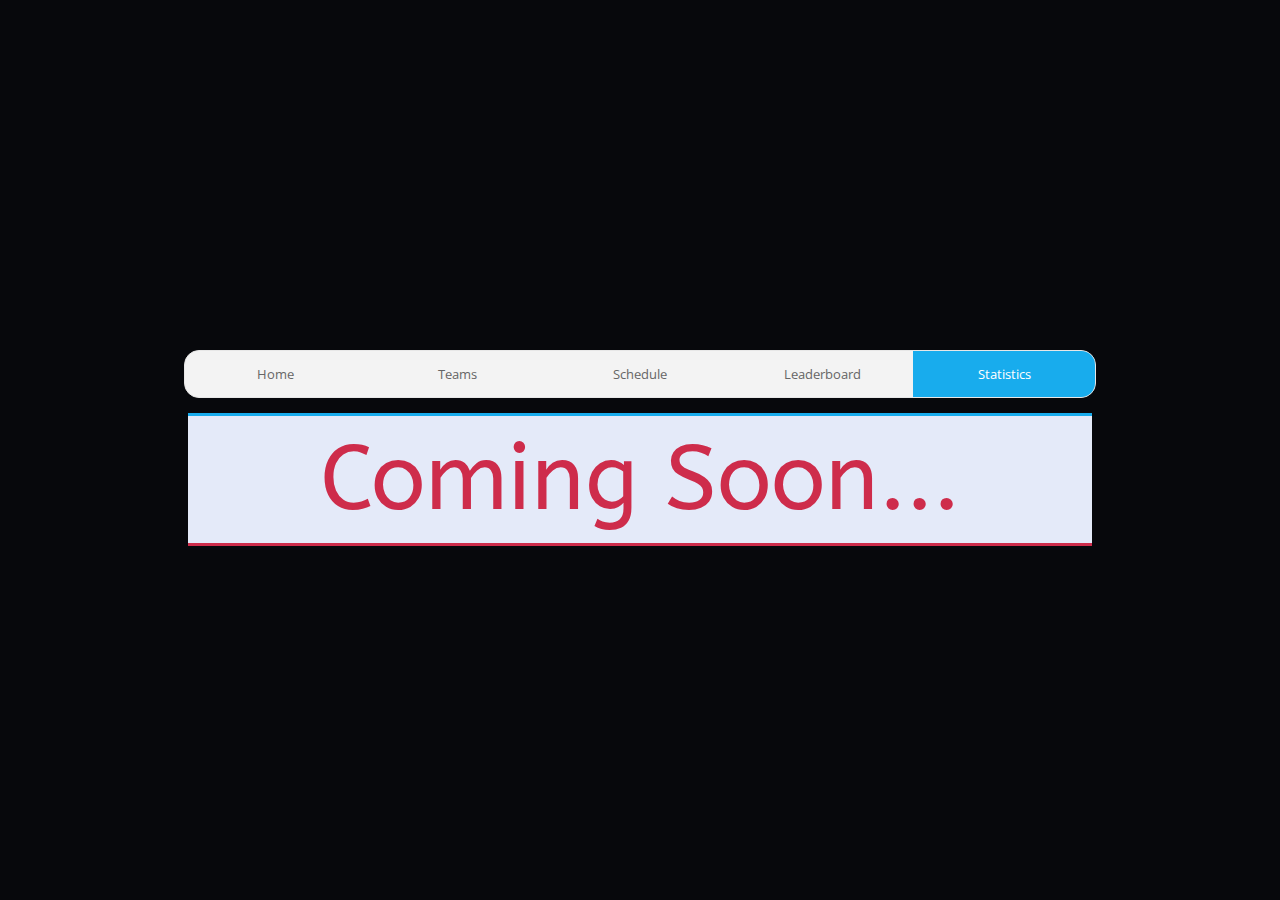
<file: statistics/teams.html>
<!DOCTYPE html>
<html lang="en">
<head>
	<meta charset="utf-8">
  <link rel="shortcut icon" href="./img/logos/favicon.ico" type="image/x-icon">
    <link href="https://fonts.googleapis.com/css?family=Open+Sans|Roboto|Source+Sans+Pro|PT+Sans|ABeeZee" rel="stylesheet">
    <title>Transatlantic Splatoon League</title>

    <link href="../style.css" rel="stylesheet">
</head>

<body> 
    <div id="wrapper">
        <div id="bg_img"></div>
    </div>

    <div class="clearfix"></div>

    <div id="container">
        <div class="nav">
            <ul>
                <li><a href="/">Home</a></li>
                <li><a href="../teams.html">Teams</a></li>
                <li><a href="../schedule.html">Schedule</a></li>
                <li><a href="../leaderboard.html">Leaderboard</a></li>
                <li class="dropdown">
                    <a class="active" href="javascript:void(0)" class="dropbtn">Statistics</a>
                    <div class="dropdown-content">
                        <a href="./teams.html">Teams</a>
                        <a href="./maps.html">Maps</a>
                        <a href="./weapons.html">Weapons</a>
                        <a href="./modes.html">Modes</a>
                        <a href="./players.html">Players</a>
                    </div>
                </li>
            </ul>
        </div>
    </div>
    <div class="content">
        <tbd>Coming Soon...</tbd>
    </div>
</body>
</html>
</file>
<file: style.css>
html, body {
    font-family: 'Open Sans', sans-serif;
    color:rgb(53, 53, 53);
    font-size: 0.9rem;
}

body {
    background-color: #07080c;
}

/* -------------------------------- 

Header

-------------------------------- */
#wrapper{
	position: relative;
	width: 100%;
    background: #0000;
    top: -40px;
}

#wrapper:after{
	content: "";
	display: block;
	padding-top: 27.06666%; /* 406 over 1500  */
}
#bg_img{
    position: absolute;
    top: 0;
    left: 0;
    right: 0;
    bottom: 0;
    background: url(http://transatlanticsplat.com/img/logos/TASL_League_Assets_SGG_Header_2.png);
    background-size: 100% 100%;
    z-index:-1;
}

/* -------------------------------- 

Body

-------------------------------- */
.container
{
  text-align: center;
  padding: 15px;  
}

.content{ 
    border-top: 3px solid #18aced;
    border-bottom: 3px solid #ce2c4b;
    background: rgba(228,234,249, 1.0);
    width: 70%;
    margin: 0 auto;
    margin-top: 15px;
    margin-bottom:10px;
    padding:10px;
    overflow: hidden;
}

header {
    margin-bottom:10px;
    font-family: 'Source Sans Pro', sans-serif;
    font-style: bold;
    font-size: 1.5rem;
    text-align: center;
    color:#164151;
}

div#leftdiv {
    float:left;
    width:49%;
    overflow:hidden;
    margin-top: 20px;
    padding-right: 5px;
}
div#rightdiv {
    float:left;
    width:49%;
    overflow:hidden;
    margin-top: 20px;
    padding-left: 5px;
}

div#mapwrapper{
    width: 100%;
    overflow:hidden;
}

div#column{
    float: left; 
    width: 25%;
}

div#column2{
    float: right; 
    width: 25%; 
}

/* -------------------------------- 

Navigation Bar

-------------------------------- */
.nav ul {
    width: 72%;
    list-style-type: none;
    border-radius: 15px;
    margin: 0 auto;
    padding: 0;
    overflow: hidden;
    border: 1px solid #e7e7e7;
    background-color: #f3f3f3;
    top: -100px;
}

.nav li {
    float: left;
    width: 20%;
}

.nav li a {
    display: block;
    color: #666;
    text-align: center;
    padding: 14px 16px;
    text-decoration: none;
}

.nav li a:hover:not(.active) {
    color: white;
    background-color: #ce2c4b;
}

.nav li a.active {
    color: white;
    background-color: #18aced;
}

li a:hover, .dropdown:hover .dropbtn {
    color:white;
    background-color: #ce2c4b;
}

li.dropdown {

    display: inline-block;
}

.dropdown-content {
    display: none;
    position: absolute;
    background-color: #f9f9f9;
    border: 1px solid #e7e7e7;
    border-radius: 0 0 20px 20px;
    min-width: 160px;
    box-shadow: 0px 8px 16px 0px rgba(0,0,0,0.2);
    z-index: 1;
}

.dropdown-content a {
    color: black;
    padding: 12px 16px;
    text-decoration: none;
    display: block;
    text-align: left;
}

.dropdown-content a:hover {
    background-color: #f1f1f1;
}

.dropdown-content a:last-child:hover {
    background-color: #f1f1f1;
    border-radius: 0 0 20px 20px;
}

.dropdown:hover .dropdown-content {
    display: block;
}

/* -------------------------------- 

Sylization

-------------------------------- */
b{
    color: #ce2c4b;
}

i{
    color: #18aced;
}

a{
    color: #8b669c;
    text-decoration:none;
}

a:hover{
    color: #524969;
}

u{
    color: #4c3e70;
    font-weight: bolder; 
}

h1{
    font-family: 'PT Sans', sans-serif;
    font-size: 1.4rem;
    color: #8b669c;
}

h2{
    font-family: 'PT Sans', sans-serif;
    font-size: 1.2rem;
    color: #18aced;
}

h3{
    font-family: 'PT Sans', sans-serif;
    font-style: italic;
    font-size: 1rem;
    color: #ce2c4b;
}

h4, h4 a, h4 a:hover{
    font-family: 'PT Sans', sans-serif;
    font-size: 1.2rem;
    color: #18aced;
    padding: 1px;
    margin: 0;
}

h5, h5 a, h5 a:hover{
    font-family: 'PT Sans', sans-serif;
    font-size: 1.2rem;
    color: #ce2c4b;
    padding: 1px;
    margin: 0;
}

h6{
    font-family: 'PT Sans', sans-serif;
    font-size: 1rem;
    font-weight: bold;
    color: #8b669c;
    padding: 1px;
    margin: 0;
}

blockquote {
    margin: 1.5em 10px;
    padding: 0.5em 10px;
    quotes: "\201C""\201D""\2018""\2019";
}

blockquote:before {
    color: #ce2c4b;
    content: open-quote;
    font-family: 'Open Sans', sans-serif;
    font-size: 4em;
    line-height: 0.1em;
    margin-right: 0.25em;
    vertical-align: -0.4em;
}

blockquote p {
    display: inline;
}

.showcase{
    background-color: rgb(208, 193, 221);
    border-radius: 15px;
    padding: 10px;
    margin: 10px;
}

tbd {
    color: #ce2c4b;
    font-size: 7em;
    display: flex;
    align-items: center;
    justify-content: center;
    font-family: 'ABeeZee', sans-serif;    
}

team_img {
    width: 30%;
}

.season_img {
    width: 40%;
}

/* -------------------------------- 

Table

-------------------------------- */
table {
    border-spacing: 0;
    width: 100%;
    border: 2px solid #8b669c;  
    border-radius: 1em;
    overflow: hidden;
    background-color: white;
}

th {
    cursor: pointer;
    background-color:#cab9d2; 
    
}

th, td {
    text-align: left;
    padding: 10px;
    border-bottom: 2px solid rgba(228,234,249, 1.0); 
}

tr:nth-child(even) {
    background-color: #f1f1f1;
}

/* -------------------------------- 

Mobile View

-------------------------------- */
@media 
only screen and (max-width: 1000px),
(min-device-width: 768px) and (max-device-width: 1024px) {
    html, body{
        font-family: 'Open Sans', sans-serif;
        color:rgb(53, 53, 53);
        font-size: 1rem;
    }

    .content{ 
        border-top: 3px solid #18aced;
        border-bottom: 3px solid #ce2c4b;
        background: rgba(228,234,249, 1.0);
        width: 90%;
        margin: 0 auto;
        margin-top: 15px;
        margin-bottom:10px;
        padding:10px;
    }

    .nav ul {
        width: 95%;
        list-style-type: none;
        border-radius: 15px;
        margin: 0 auto;
        padding: 0;
        overflow: hidden;
        font-size:0.9rem;
        border: 1px solid #e7e7e7;
        background-color: #f3f3f3;
        top: -100px;
    }
    
    div#leftdiv {
        float:left;
        width:99%;
        overflow:hidden;
        margin-top: 20px;
        padding-right: 5px;
    }
    div#rightdiv {
        float:left;
        width:99%;
        overflow:hidden;
        margin-top: -10px;
        padding-left: 0px;
    }

    div#column{
        width: 100%;
    }

    div#column2{
        width: 100%; 
    }

    .season_img {
        width:85%;
    }

    table { 
    width: 100%; 
    border-radius: 1em;
    }

  /* Force table to not be like tables anymore */
  table, thead, tbody, th, td, tr { 
    display: block; 
    border-bottom: 0; 
  }
  
  /* Hide table headers (but not display: none;, for accessibility) */
  thead tr { 
    position: absolute;
    top: -9999px;
    left: -9999px;
  }
  
  tr { border: 1px solid #ccc;}
  
  td { 
    /* Behave  like a "row" */
    border: none;
    border-bottom: 1px solid #eee;
    position: relative;
    padding-left: 50%; 
    padding-bottom:1em;
  }

  th, td {
    border-bottom: 0px; 
  }

  td:before { 
    /* Now like a table header */
    position: absolute;
    /* Top/left values mimic padding */
    top: 6px;
    left: 6px;
    width: 45%; 
    padding-right: 10px; 
    white-space: nowrap;
    /* Label the data */
    content: attr(data-column);
    color: #000;
    font-weight: bold;
  }
}
</file>
